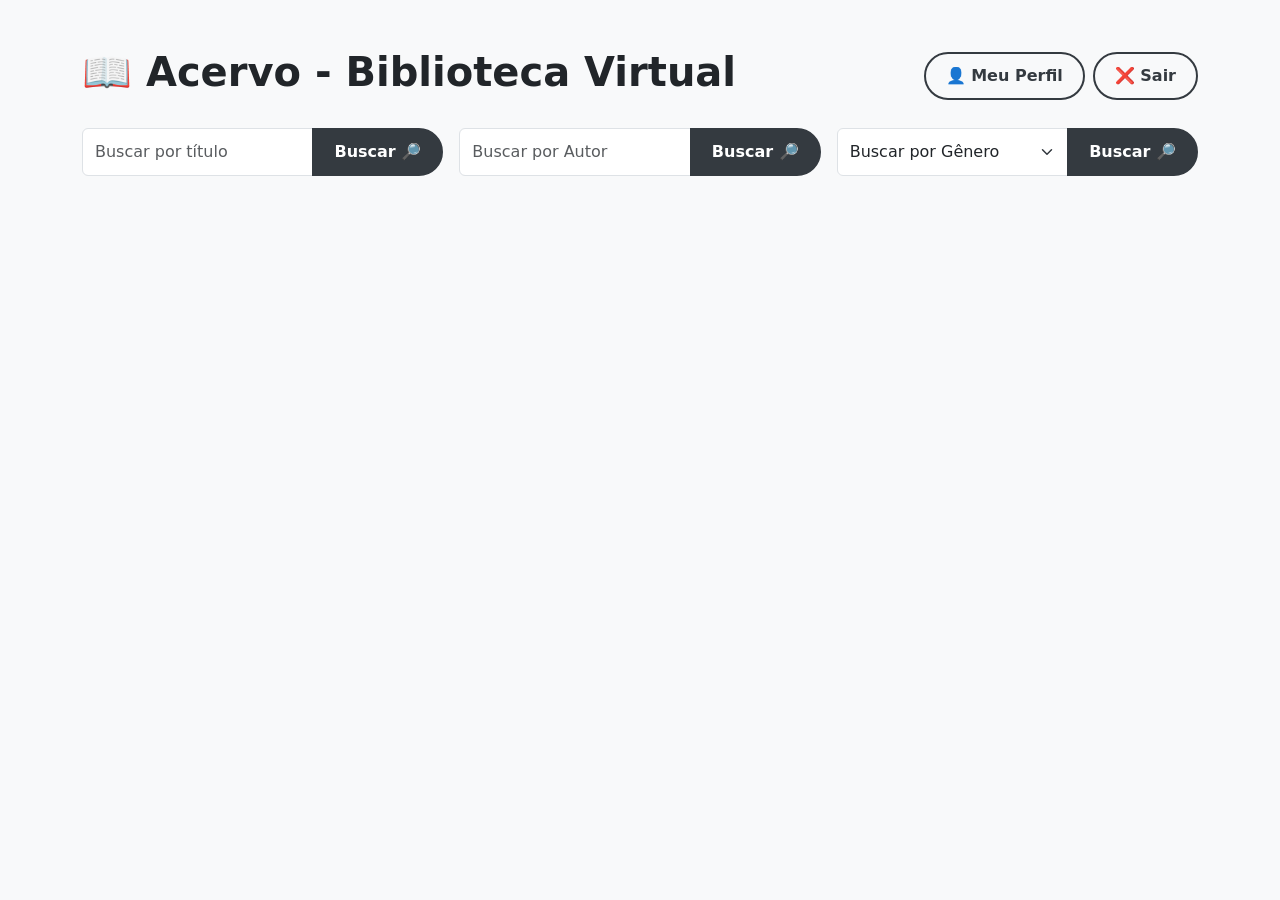
<file: frontend/html-css-javascript/index.html>
<!DOCTYPE html>
<html lang="pt-br">
<head>
    <meta charset="UTF-8">
    <meta name="viewport" content="width=device-width, initial-scale=1.0">
    <title>Acervo - Biblioteca Virtual</title>
    <link href="https://cdn.jsdelivr.net/npm/bootstrap@5.3.0/dist/css/bootstrap.min.css" rel="stylesheet">
    <link rel="stylesheet" href="style/index.css">
</head>
<body class="bg-light">
    <div class="container mt-5">
        <div class="d-flex justify-content-between align-items-center mb-4">
            <h1 class="fw-bold">📖 Acervo - Biblioteca Virtual</h1>
    
            <div class="d-flex gap-2 align-items-center">
                <div class="d-flex gap-2" id="adminAuthor"></div>
                <div class="d-flex gap-2" id="adminBook"></div>
        
                <a href="profile.html" class="btn btn-outline-dark fw-bold">👤 Meu Perfil</a>
                <a href="login.html" class="btn btn-outline-dark fw-bold">❌ Sair</a>
            </div>
        </div>
    
        <div class="row g-3 mb-3">
            <div class="col-sm-12 col-md-4">
                <div class="input-group">
                    <input type="text" class="form-control" id="search" placeholder="Buscar por título">
                    <button class="btn btn-dark fw-bold" id="searchBtn">Buscar 🔎</button>
                </div>
            </div>
    
            <div class="col-sm-12 col-md-4">
                <div class="input-group">
                    <input type="text" class="form-control" id="searchAuthor" placeholder="Buscar por Autor">
                    <button class="btn btn-dark fw-bold" id="searchBtnAuthor">Buscar 🔎</button>
                </div>
            </div>
    
            <div class="col-sm-12 col-md-4">
                <div class="input-group">
                    <select class="form-select" id="genre" required>
                        <option value="">Buscar por Gênero</option>
                        <option value="FICTION">Ficção 🛸</option>
                        <option value="FANTASY">Fantasia 🧙‍♂️</option>
                        <option value="MYSTERY">Mistério 🕵️‍♀️</option>
                        <option value="THRILLER">Terror 👻</option>
                        <option value="HISTORY">História 🏺</option>
                        <option value="ROMANCE">Romance ❤️</option>
                        <option value="ADVENTURE">Aventura 🗺️</option>
                        <option value="SCIENCE">Ciência 🔬</option>
                        <option value="PHILOSOPHY">Filosofia 🧠</option>
                    </select>
                    <button class="btn btn-dark fw-bold" id="searchBtnGenre">Buscar 🔎</button>
                </div>
            </div>
        </div>
    
        <div id="book-list" class="container mt-4">
            <div class="row g-3" id="bookRow"></div>
        </div>
    
        <nav>
            <ul id="pagination" class="pagination justify-content-center mt-4"></ul>
        </nav>
    </div>
    

    <script src="https://cdn.jsdelivr.net/npm/bootstrap@5.3.0/dist/js/bootstrap.bundle.min.js"></script>
    <script src="scripts/index.js" type="module"></script>
</body>
</html>
</file>
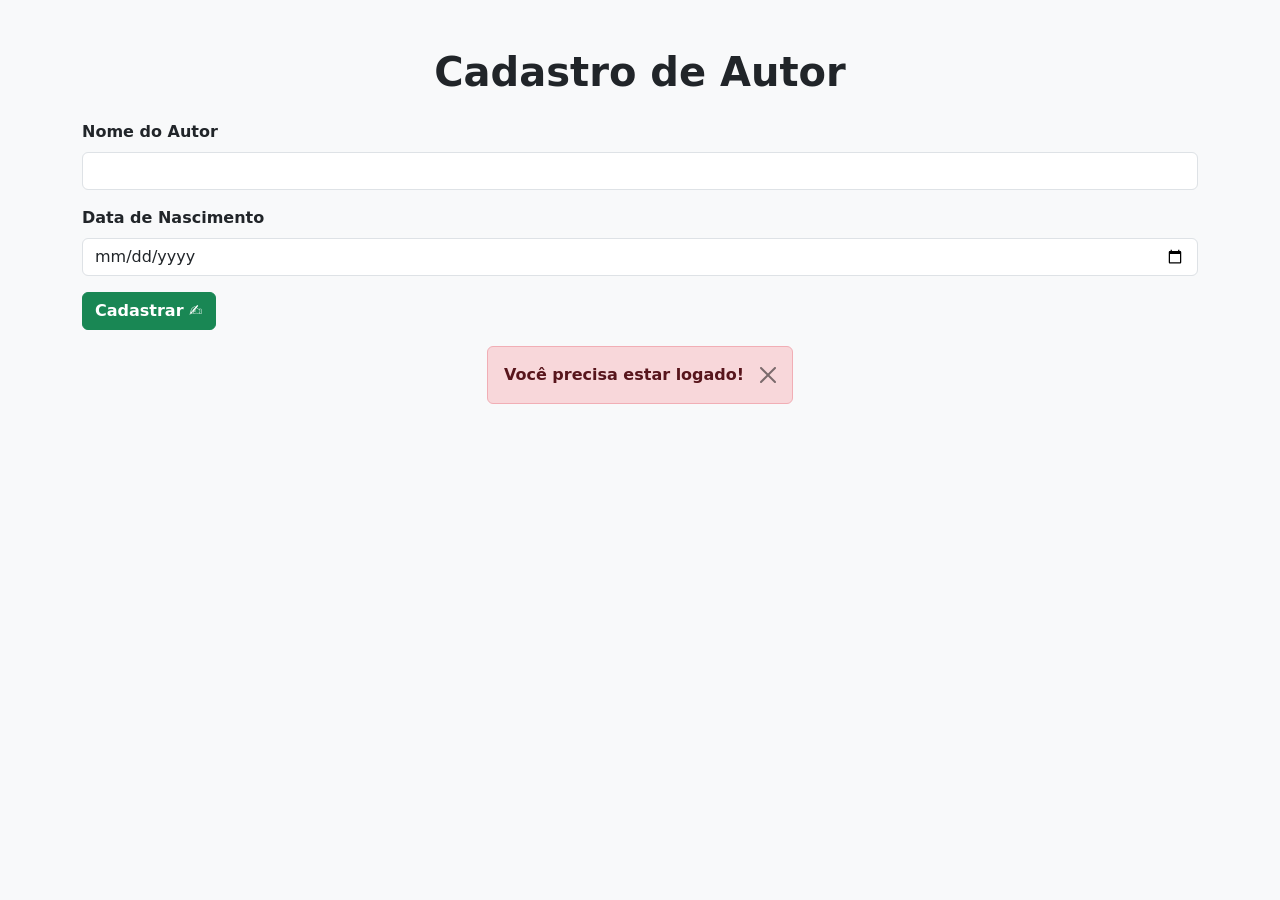
<file: frontend/html-css-javascript/cadastrarAutor.html>
<!DOCTYPE html>
<html lang="pt-br">
<head>
    <meta charset="UTF-8">
    <meta name="viewport" content="width=device-width, initial-scale=1.0">
    <title>Cadastro de Autor</title>
    <link href="https://cdn.jsdelivr.net/npm/bootstrap@5.3.0/dist/css/bootstrap.min.css" rel="stylesheet">
</head>
<body class="bg-light">
    <div class="container mt-5">
        <h1 class="mb-4 text-center fw-bold">Cadastro de Autor</h1>
        <form id="authorForm">
            <div class="mb-3">
                <label for="name" class="form-label fw-bold">Nome do Autor</label>
                <input type="text" class="form-control" id="name" required>
            </div>
            
            <div class="mb-3">
                <label for="birthDate" class="form-label fw-bold">Data de Nascimento</label>
                <input type="date" class="form-control" id="birthDate" required>
            </div>
            
            <button type="submit" class="btn btn-success fw-bold">Cadastrar ✍</button>
        </form>
        
        <div id="mensagem-container" class="d-flex justify-content-center mt-3"></div>
    </div>
    
    <script src="scripts/author/pages/registAuthor.js" type="module"></script>
</body>
</html>
</file>
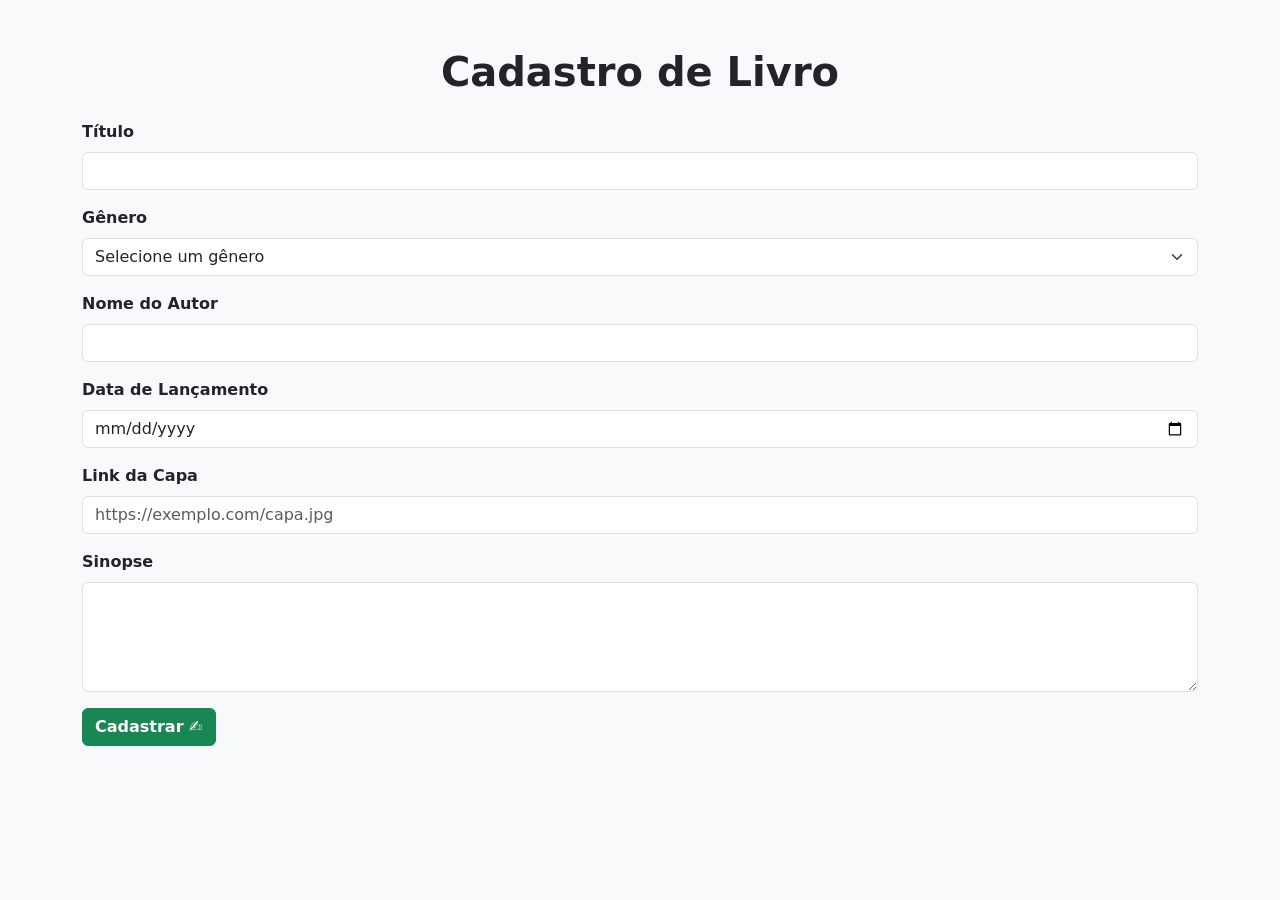
<file: frontend/html-css-javascript/cadastrarLivro.html>
<!DOCTYPE html>
<html lang="pt-br">
<head>
    <meta charset="UTF-8">
    <meta name="viewport" content="width=device-width, initial-scale=1.0">
    <title>Cadastro de Livro</title>
    <link href="https://cdn.jsdelivr.net/npm/bootstrap@5.3.0/dist/css/bootstrap.min.css" rel="stylesheet">
</head>
<body class="bg-light">
    <div class="container mt-5">
        <h1 class="mb-4 text-center fw-bold">Cadastro de Livro</h1>
        <form id="bookForm">
            <div class="mb-3">
                <label for="title" class="form-label fw-bold">Título</label>
                <input type="text" class="form-control" id="title" required>
            </div>
            
            <div class="mb-3">
                <label for="genre" class="form-label fw-bold">Gênero</label>
                <select class="form-select" id="genre" required>
                    <option value="">Selecione um gênero</option>
                    <option value="FICTION">Ficção</option>
                    <option value="FANTASY">Fantasia</option>
                    <option value="MYSTERY">Mistério</option>
                    <option value="THRILLER">Terror</option>
                    <option value="HISTORY">História</option>
                    <option value="ROMANCE">Romance</option>
                    <option value="ADVENTURE">Aventura</option>
                    <option value="SCIENCE">Ciência</option>
                    <option value="PHILOSOPHY">Filosofia</option>
                </select>
            </div>
            
            <div class="mb-3">
                <label for="author" class="form-label fw-bold">Nome do Autor</label>
                <input type="text" class="form-control" id="author" required>
            </div>
            
            <div class="mb-3">
                <label for="releaseDate" class="form-label fw-bold">Data de Lançamento</label>
                <input type="date" class="form-control" id="releaseDate" required>
            </div>
            
            <div class="mb-3">
                <label for="cover" class="form-label fw-bold">Link da Capa</label>
                <input type="url" class="form-control" id="cover" placeholder="https://exemplo.com/capa.jpg" required>
                <img id="coverPreview" class="img-fluid mt-3" style="max-height: 200px; display: none;">
            </div>
            
            <div class="mb-3">
                <label for="synopsis" class="form-label fw-bold">Sinopse</label>
                <textarea class="form-control" id="synopsis" rows="4" required></textarea>
            </div>
            
            <button type="submit" class="btn btn-success fw-bold" id="btn">Cadastrar ✍</button>
        </form>
        <div id="mensagem-container" class="d-flex justify-content-center mt-3"></div>
    </div>
    <script src="scripts/book/pages/registBook.js" type="module"></script>
</body>
</html>
</file>
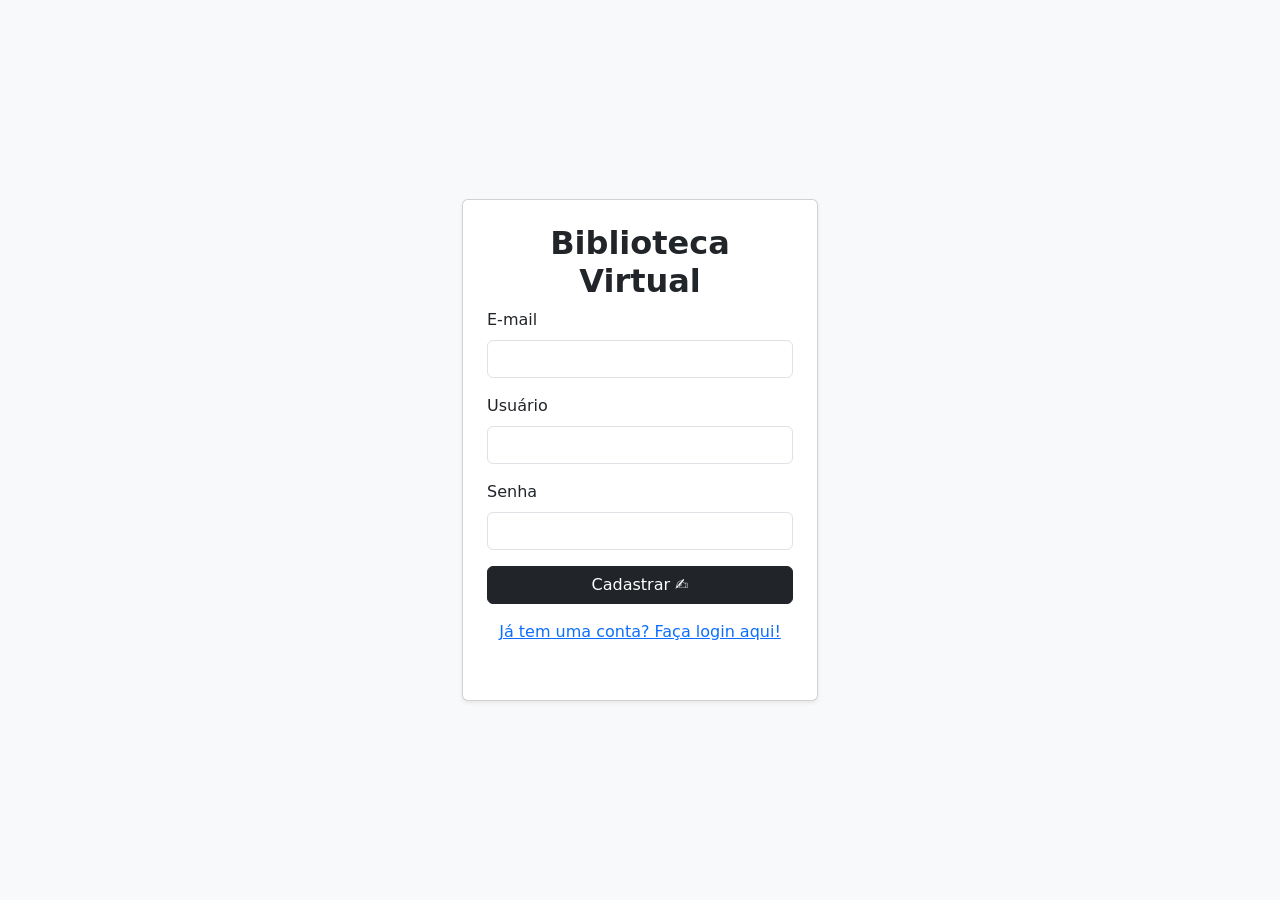
<file: frontend/html-css-javascript/cadastrarUsuario.html>
<!DOCTYPE html>
<html lang="pt-br">
<head>
    <meta charset="UTF-8">
    <meta name="viewport" content="width=device-width, initial-scale=1.0">
    <title>Cadastro - Biblioteca Virtual</title>
    <link href="https://cdn.jsdelivr.net/npm/bootstrap@5.3.0/dist/css/bootstrap.min.css" rel="stylesheet">
</head>
<body class="bg-light d-flex align-items-center vh-100">
    <div class="container">
        <div class="row justify-content-center">
            <div class="col-md-4">
                <div class="card shadow-sm p-4">
                    <h2 class="text-center fw-bold">Biblioteca Virtual</h2>
                    <form id="registerForm">
                        <div class="mb-3">
                            <label for="email" class="form-label">E-mail</label>
                            <input type="email" class="form-control" id="email" required>
                        </div>
                        <div class="mb-3">
                            <label for="username" class="form-label">Usuário</label>
                            <input type="text" class="form-control" id="username" required>
                        </div>
                        <div class="mb-3">
                            <label for="password" class="form-label">Senha</label>
                            <input type="password" class="form-control" id="password" required>
                        </div>
                        <button type="submit" class="btn btn-dark w-100">Cadastrar ✍️</button>
                    </form>
                    <p class="text-center mt-3">
                        <a href="login.html">Já tem uma conta? Faça login aqui!</a>
                    </p>
                    <div id="mensagem-container" class="d-flex justify-content-center mt-3"></div>
                </div>
            </div>
        </div>
    </div>
    <script src="scripts/user/pages/register.js" type="module"></script>
    <script src="https://cdn.jsdelivr.net/npm/bootstrap@5.3.0/dist/js/bootstrap.bundle.min.js"></script>
</body>
</html>
</file>
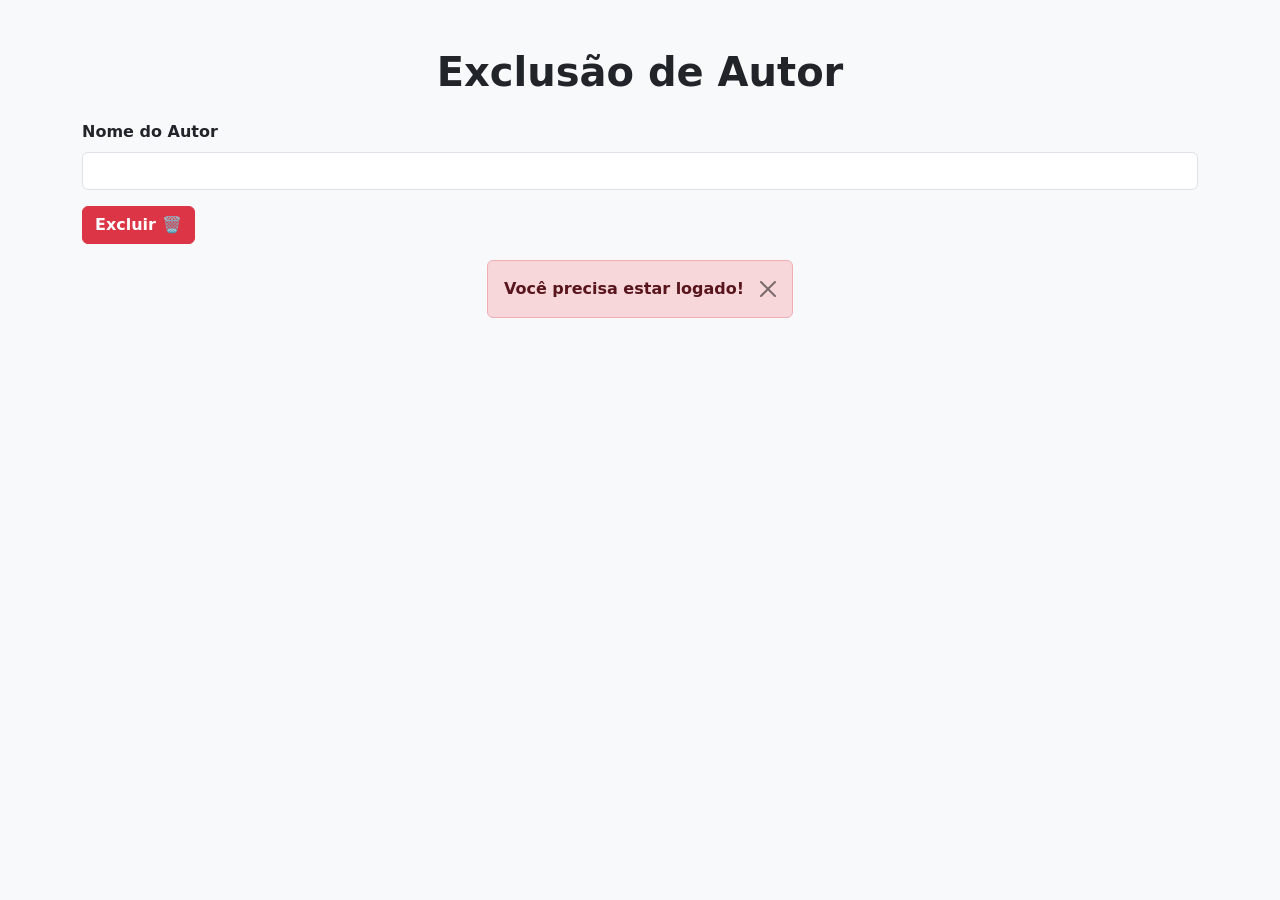
<file: frontend/html-css-javascript/deletarAutor.html>
<!DOCTYPE html>
<html lang="pt-br">
<head>
    <meta charset="UTF-8">
    <meta name="viewport" content="width=device-width, initial-scale=1.0">
    <title>Exclusão de Autor</title>
    <link href="https://cdn.jsdelivr.net/npm/bootstrap@5.3.0/dist/css/bootstrap.min.css" rel="stylesheet">
</head>
<body class="bg-light">
    <div class="container mt-5">
        <h1 class="mb-4 text-center fw-bold">Exclusão de Autor</h1>
        <form id="authorForm">
            <div class="mb-3">
                <label for="name" class="form-label fw-bold">Nome do Autor</label>
                <input type="text" class="form-control" id="name" required>
            </div>

            
            <button type="submit" class="btn btn-danger fw-bold" id="btn">Excluir 🗑️</button>
        </form>
        
        <div id="mensagem-container" class="d-flex justify-content-center mt-3"></div>
    </div>
    <script src="scripts/author/pages/deleteAuthor.js" type="module"></script>
</body>
</html>
</file>
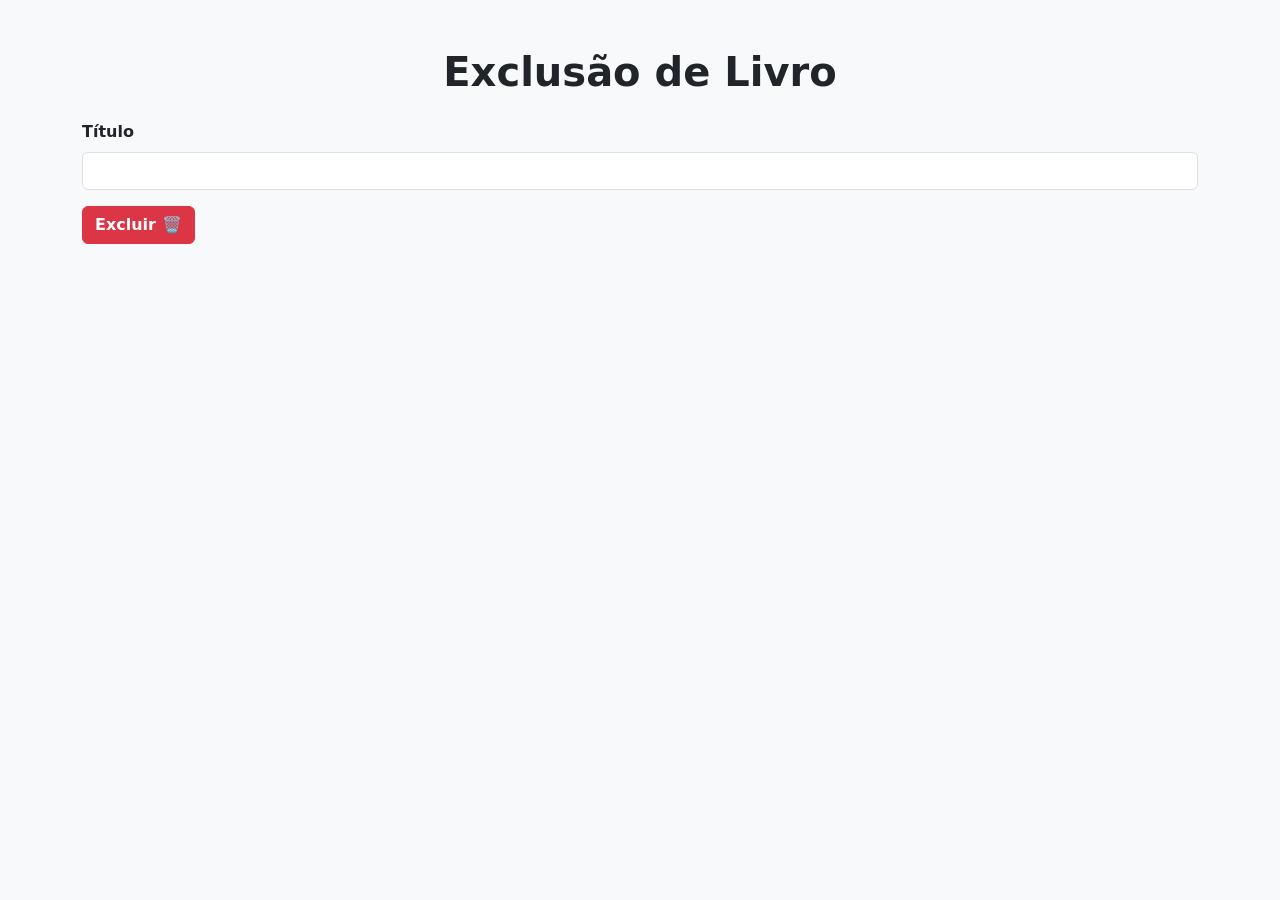
<file: frontend/html-css-javascript/deletarLivro.html>
<!DOCTYPE html>
<html lang="pt-br">
<head>
    <meta charset="UTF-8">
    <meta name="viewport" content="width=device-width, initial-scale=1.0">
    <title>Exclusão de Livro</title>
    <link href="https://cdn.jsdelivr.net/npm/bootstrap@5.3.0/dist/css/bootstrap.min.css" rel="stylesheet">
</head>
<body class="bg-light">
    <div class="container mt-5">
        <h1 class="mb-4 text-center fw-bold">Exclusão de Livro</h1>
        <form id="bookForm">
            <div class="mb-3">
                <label for="title" class="form-label fw-bold">Título</label>
                <input type="text" class="form-control" id="title" required>
            </div>

            
            <button type="submit" class="btn btn-danger fw-bold" id="btn">Excluir 🗑️</button>
        </form>
        
        <div id="mensagem-container" class="d-flex justify-content-center mt-3"></div>
    </div>
    <script src="scripts/book/pages/deleteBook.js" type="module"></script>
    <script src="https://cdn.jsdelivr.net/npm/bootstrap@5.3.3/dist/js/bootstrap.bundle.min.js"></script>
</body>
</html>
</file>
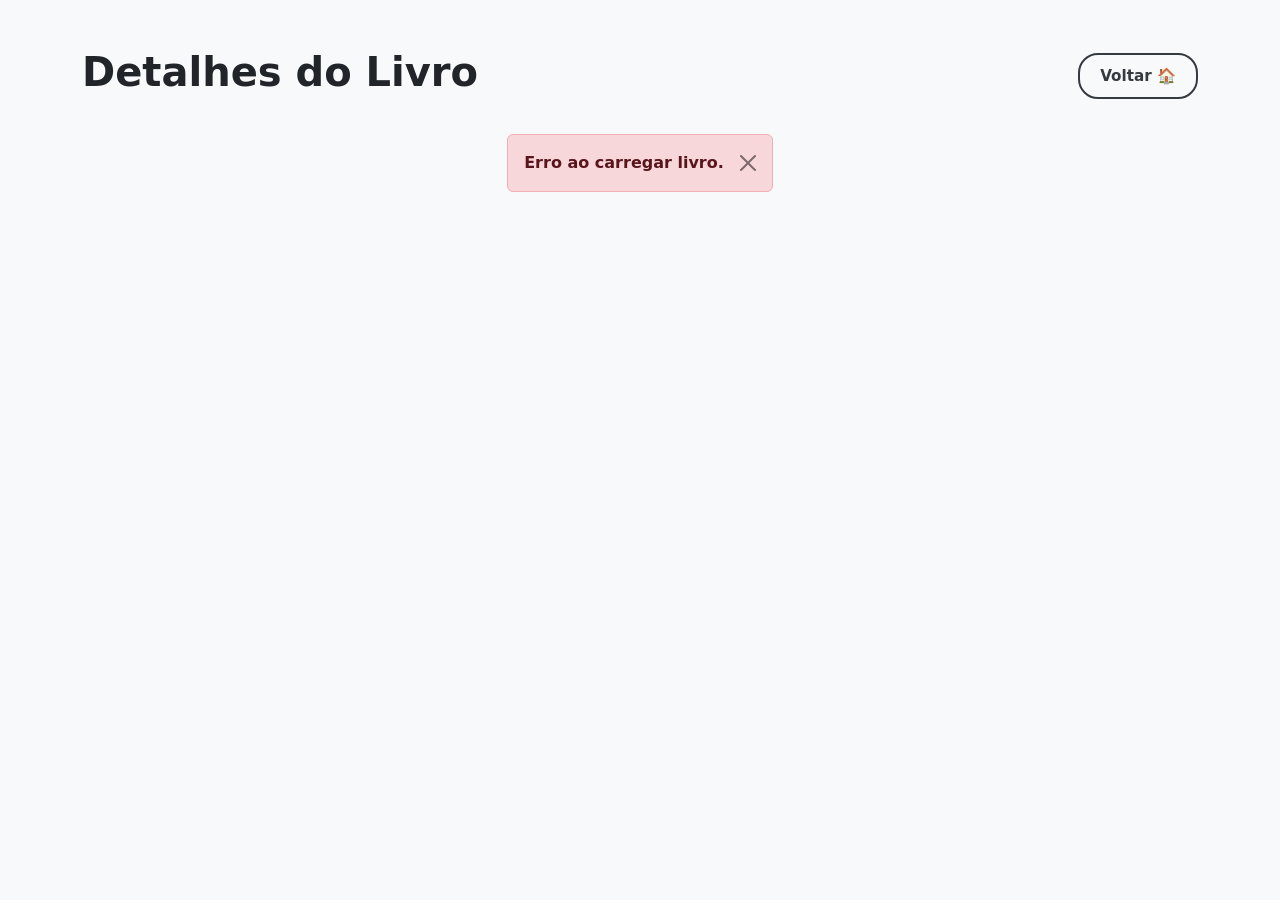
<file: frontend/html-css-javascript/detalhesLivro.html>
<!DOCTYPE html>
<html lang="pt-br">
<head>
    <meta charset="UTF-8">
    <meta name="viewport" content="width=device-width, initial-scale=1.0">
    <title>Detalhes do Livro</title>
    <link href="https://cdn.jsdelivr.net/npm/bootstrap@5.3.0/dist/css/bootstrap.min.css" rel="stylesheet">
    <link rel="stylesheet" href="style/detalhesLivro.css">
</head>
<body class="bg-light">
    <div class="container mt-5">
        <div class="d-flex justify-content-between align-items-center mb-4">
            <h1 class="fw-bold">Detalhes do Livro</h1>
            <a href="index.html" class="btn btn-outline-dark fw-bold">Voltar 🏠</a>
        </div>

        <div id="book-details" class="book-details">
        </div>

        <div id="mensagem-container" class="d-flex justify-content-center mt-3"></div>
    </div>


    <script src="scripts/book/pages/bookDetails.js" type="module"></script>
    <script src="https://cdn.jsdelivr.net/npm/bootstrap@5.3.0/dist/js/bootstrap.bundle.min.js"></script>
</body>
</html>
</file>
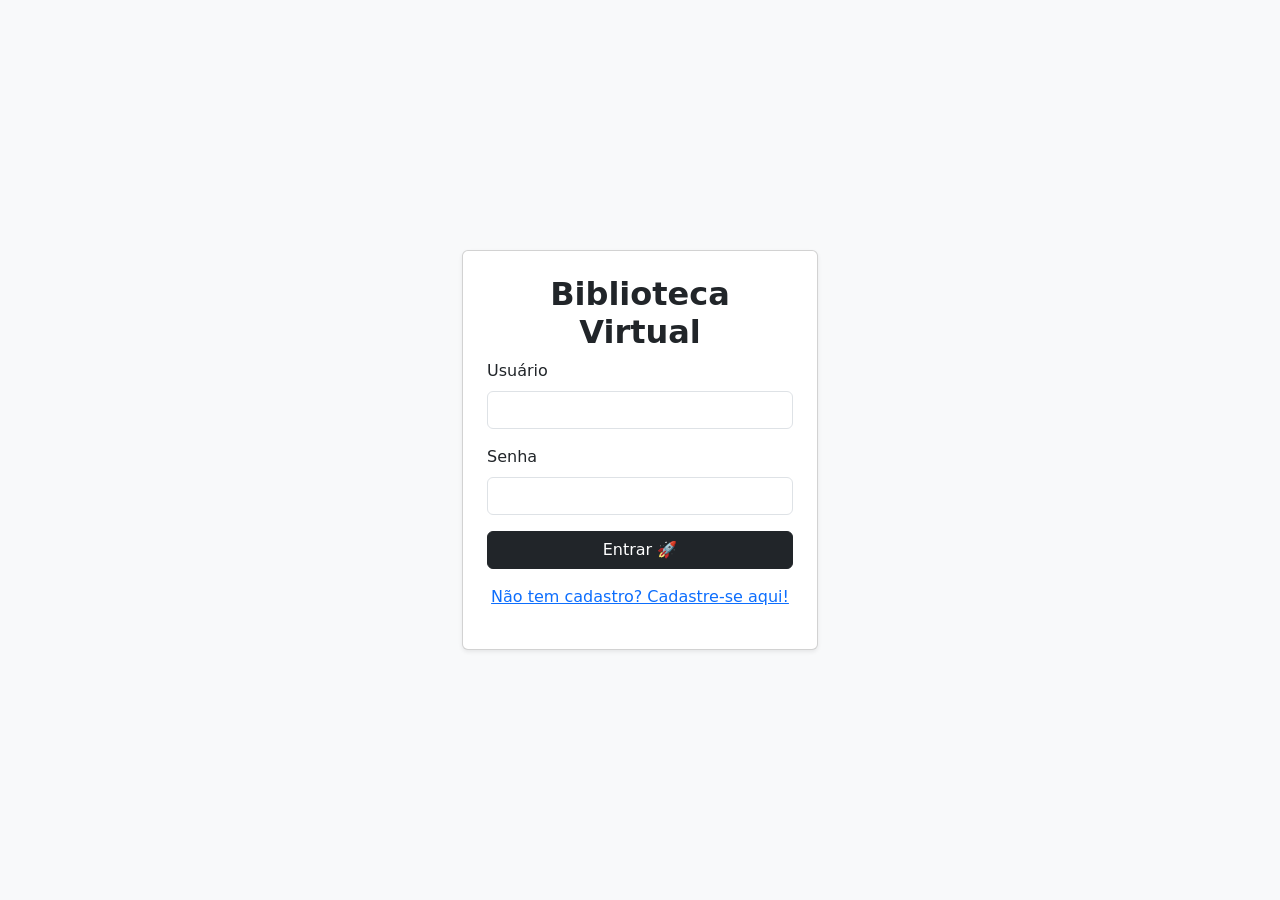
<file: frontend/html-css-javascript/login.html>
<!DOCTYPE html>
<html lang="pt-br">
<head>
    <meta charset="UTF-8">
    <meta name="viewport" content="width=device-width, initial-scale=1.0">
    <title>Login - Biblioteca Virtual</title>
    <link href="https://cdn.jsdelivr.net/npm/bootstrap@5.3.0/dist/css/bootstrap.min.css" rel="stylesheet">
</head>
<body class="bg-light d-flex align-items-center vh-100">
    <div class="container">
        <div class="row justify-content-center">
            <div class="col-md-4">
                <div class="card shadow-sm p-4">
                    <h2 class="text-center fw-bold">Biblioteca Virtual</h2>
                    <form id="loginForm">
                        <div class="mb-3">
                            <label for="username" class="form-label">Usuário</label>
                            <input type="text" class="form-control" id="username" required>
                        </div>
                        <div class="mb-3">
                            <label for="password" class="form-label">Senha</label>
                            <input type="password" class="form-control" id="password" required>
                        </div>
                        <button type="submit" class="btn btn-dark w-100">Entrar 🚀</button>
                    </form>
                    <p class="text-center mt-3">
                        <a href="cadastrarUsuario.html">Não tem cadastro? Cadastre-se aqui!</a>
                    </p>
                </div>
            </div>
        </div>
    </div>
    <script src="scripts/user/pages/login.js" type="module"></script>
    <script src="https://cdn.jsdelivr.net/npm/bootstrap@5.3.0/dist/js/bootstrap.bundle.min.js"></script>
</body>
</html>
</file>
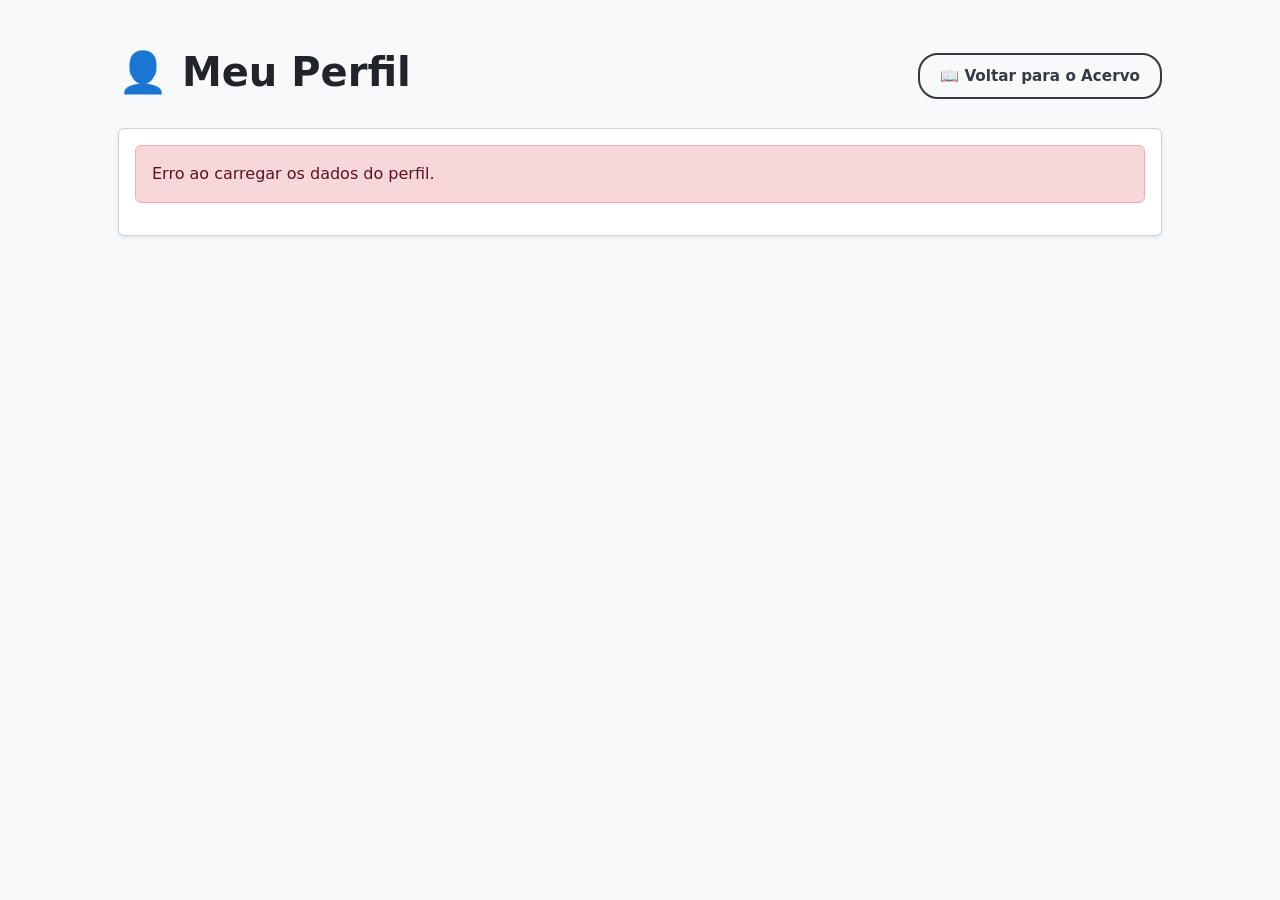
<file: frontend/html-css-javascript/profile.html>
<!DOCTYPE html>
<html lang="pt-br">
<head>
  <meta charset="UTF-8">
  <meta name="viewport" content="width=device-width, initial-scale=1.0">
  <title>Perfil do Usuário</title>
  <link href="https://cdn.jsdelivr.net/npm/bootstrap@5.3.0/dist/css/bootstrap.min.css" rel="stylesheet">
  <link rel="stylesheet" href="style/profile.css">
</head>
<body class="bg-light">
  <div class="container mt-5 px-3 px-md-5">
    <div class="d-flex justify-content-between align-items-center mb-4">
      <h1 class="fw-bold">👤 Meu Perfil</h1>
      <a href="index.html" class="btn btn-outline-dark fw-bold">📖 Voltar para o Acervo</a>
    </div>

    <div class="card shadow-sm mb-4">
      <div class="card-body" id="profile-info">
        <div class="card shadow-sm mb-4 p-3 bg-light">
          <div class="d-flex align-items-center gap-4">
            
            <label for="imageInput" class="position-relative d-inline-block" style="cursor: pointer;">
              <img id="profilePic" src="https://cdn-icons-png.flaticon.com/512/149/149071.png" 
                   alt="Foto de perfil" class="rounded-circle border" width="80" height="80">
              <span class="position-absolute bottom-0 end-0 bg-dark text-white rounded-circle p-1" 
                    style="font-size: 0.75rem;">✏️</span>
            </label>

            <input type="file" id="imageInput" accept="image/*" style="display: none;">
            <div>
              <h4 class="mb-1 fw-bold" id="username">Usuário</h4>
              <p class="mb-0 text-muted" id="userEmail">email@exemplo.com</p>
              <span class="badge bg-secondary mt-2" id="userRole">Perfil</span>
            </div>
          </div>
          <p class="mt-2 fw-bold mb-0" id="favoriteGenre">Gênero Favorito: Gênero</p>
        
          <div>
            <div class="d-flex flex-wrap gap-2">
              <div id="adminAuthor" class="d-flex gap-2"></div>
              <div id="adminBook" class="d-flex gap-2"></div>
            </div>
          </div>
        </div>



    <h2 class="fw-semibold fs-4 mb-3"><strong>📖 Minha Biblioteca</strong></h2>

    <div class="row g-3" id="bookList"></div>


  </div>
  <script src="scripts/user/pages/profile.js" type="module"></script>
</body>
</html>
</file>
<file: frontend/html-css-javascript/style/index.css>
.book-cover {
height: 500px;
object-fit: cover;
}

.btn {
border-radius: 25px;           
padding: 10px 20px;            
font-size: 1rem;               
transition: all 0.3s ease;     
border: 2px solid #343a40;    
color: #343a40;                
background-color: transparent;
}

.btn:hover {
background-color: #343a40;  
color: #fff;                 
transform: translateY(-3px);
}

#searchBtn, #searchBtnGenre, #searchBtnAuthor {
background-color: #343a40;     
color: white;                  
}

#searchBtn:hover, #searchBtnGenre:hover, #searchBtnAuthor:hover {
background-color: #495057;     
color: white;                  
}

.btn-outline-dark {
background-color: transparent;
color: #343a40;               
border-color: #343a40;         
}

.btn-outline-dark:hover {
background-color: #343a40;
color: #fff;                   
transform: translateY(-3px);   
}

.truncate-2-lines {
    display: -webkit-box;
    display: box;
    -webkit-line-clamp: 2;
    line-clamp: 2;                    
    -webkit-box-orient: vertical;
    box-orient: vertical;
    overflow: hidden;
    text-overflow: ellipsis;
}

@media (max-width: 576px) {
.btn {
font-size: 0.9rem;  
padding: 8px 15px;    
}

.book-cover {
height: 300px;        
}
}
</file>
<file: frontend/html-css-javascript/style/detalhesLivro.css>
.book-cover {
    max-width: 300px;
    height: auto;
}
.book-details {
    margin-top: 30px;
}

.book-info-box {
    background-color: #f8f9fa;
    border: 2px solid #ddd;
    border-radius: 10px;
    padding: 20px;
    box-shadow: 2px 2px 10px rgba(0, 0, 0, 0.1);
}

.star {
    transition: transform 0.2s;
}
.star:hover {
    transform: scale(1.3);
}

.star-rating .star {
font-size: 1.8rem;
    cursor: pointer;
    transition: transform 0.2s, color 0.2s;
    color: #999;
}

.star-rating .star.hover,
.star-rating .star.selected {
    color: gold;
    transform: scale(1.2);
}

#mensagem-container .alert {
    max-width: 600px;
    margin: 0 auto;
}

.btn {
    font-weight: bold;
    transition: background-color 0.3s, transform 0.2s;
}

.btn:hover {
    transform: scale(1.05);
}

.btn-danger {
    background-color: #dc3545;
    border-color: #dc3545;
}

.btn-danger:hover {
    background-color: #c82333;
    border-color: #bd2130;
}

.btn-success {
    background-color: #28a745;
    border-color: #28a745;
}

.btn-success:hover {
    background-color: #218838;
    border-color: #1e7e34;
}

.btn-dark {
    background-color: #343a40;
    border-color: #343a40;
}

.btn-dark:hover {
    background-color: #23272b;
    border-color: #1d2124;
}

.btn-outline-dark {
    border-radius: 20px;           /* Borda arredondada */
    padding: 10px 20px;            /* Aumentando o padding */
    font-size: 0.95rem;            /* Tamanho de fonte ajustado */
    transition: all 0.3s ease;     /* Transição suave para efeitos */
    border: 2px solid #343a40;    /* Cor da borda */
    color: #343a40;                /* Cor do texto */
    background-color: transparent;
  }
  
  .btn-outline-dark:hover {
    background-color: #343a40;    /* Cor de fundo ao passar o mouse */
    color: #fff;                   /* Cor do texto ao passar o mouse */
    transform: translateY(-3px);   /* Efeito de elevação no hover */
  }
</file>
<file: frontend/html-css-javascript/style/profile.css>
.book-cover {
    height: 500px;
    object-fit: cover;
}
  
.book-cover {
    height: 500px;
    object-fit: cover;
}
  
#profile-info img {
    object-fit: cover;
}
  
.badge.bg-secondary {
    font-size: 0.9rem;
    padding: 0.5em 0.75em;
}
  
.btn-outline-dark {
    border-radius: 20px;
    padding: 10px 20px;
    font-size: 0.95rem;
    transition: all 0.3s ease;
    border: 2px solid #343a40;
    color: #343a40;            
    background-color: transparent;
}
  
.btn-outline-dark:hover {
    background-color: #343a40;
    color: #fff;                  
    transform: translateY(-3px);
}
  
.btn-dark {
    border-radius: 25px;
    padding: 12px 25px;
    font-size: 1rem;
    background-color: #343a40;
    color: white;
    border: none;
    transition: all 0.3s ease;
}
  
.btn-dark:hover {
    background-color: #495057;
    transform: translateY(-3px);
}

.truncate-2-lines {
    display: -webkit-box;
    display: box;
    -webkit-line-clamp: 2;
    line-clamp: 2;                    
    -webkit-box-orient: vertical;
    box-orient: vertical;
    overflow: hidden;
    text-overflow: ellipsis;
}

.btn-dark.remove-btn {
    background-color: transparent;
    border: none;
    color: #888;
    font-size: 1rem;
    cursor: pointer;
    padding: 2px;
    display: flex;
    align-items: center;
    justify-content: center;
}

#favoriteGenre {
    margin-left: 10px;
}

.btnGenre {
    padding: 8px;
    border-radius: 3px;
    height: 30px;
}

.btnGenre.text {
    text-align: center;
}

.favorite-genre {
    font-size: 0.95rem;
    background-color: #f1f1f1;
    padding: 6px 12px;
    border-radius: 20px;
    display: inline-block;
    color: #343a40;
    box-shadow: 1px 1px 5px rgba(0, 0, 0, 0.05);
}

.genre {
    color: #343a40;
}
</file>
